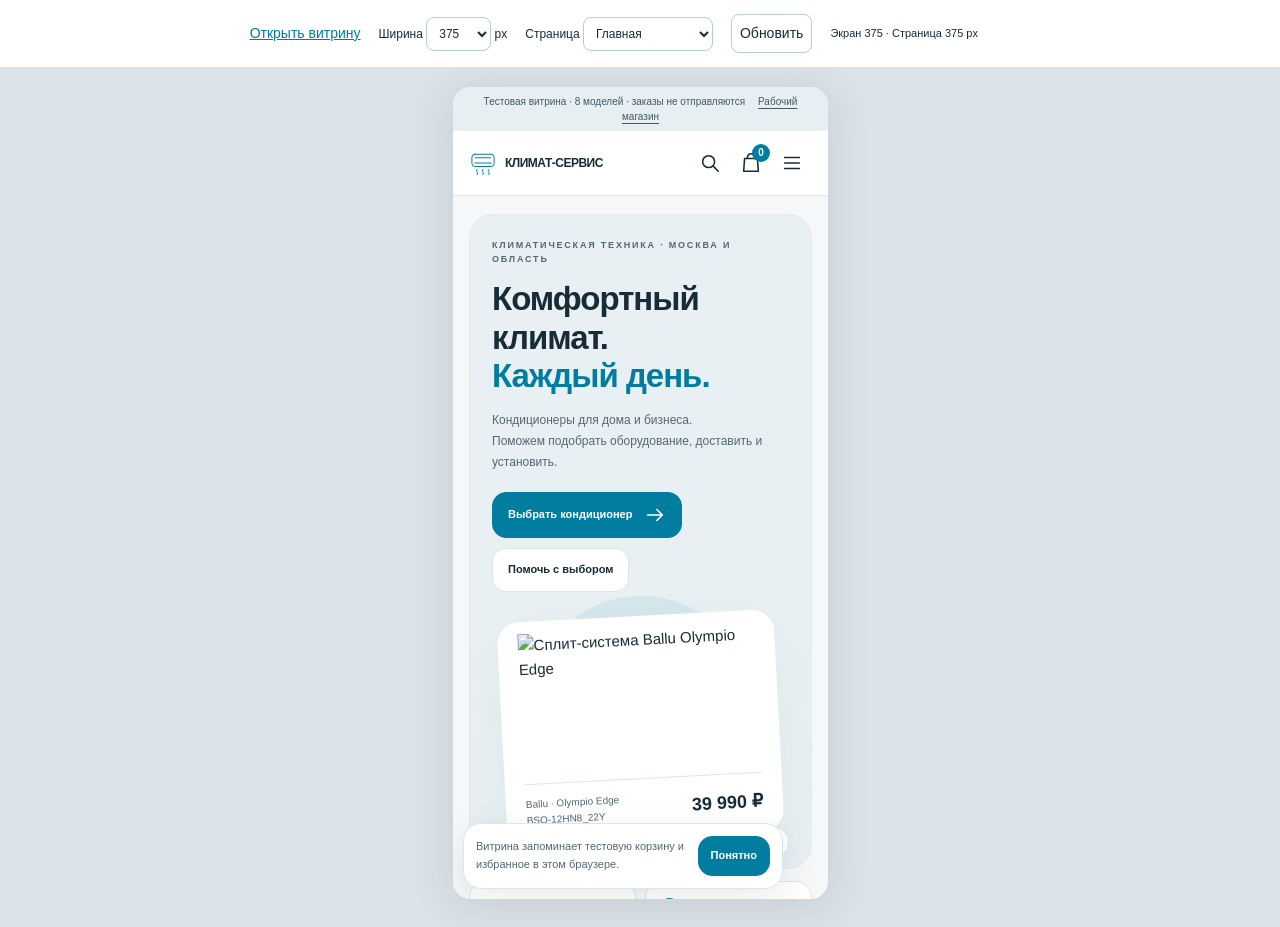
<file: modern-store/responsive.html>
<!doctype html><html lang="ru"><head><meta charset="utf-8"><meta name="viewport" content="width=device-width,initial-scale=1"><meta name="robots" content="noindex,nofollow"><title>Проверка адаптивности — Климат-Сервис</title><style>*{box-sizing:border-box}body{margin:0;background:#dce3e8;color:#182c37;font:14px/1.5 Arial,sans-serif}header{background:white;display:flex;align-items:center;justify-content:center;gap:18px;padding:14px;flex-wrap:wrap}label{font-size:12px}select,button{padding:8px;border:1px solid #b9cbd5;border-radius:8px;background:white;color:#182c37;font:inherit}a{color:#007d9f}#viewport{overflow:auto;padding:20px;display:flex;justify-content:safe center;align-items:flex-start;min-height:860px}iframe{width:375px;height:812px;border:0;border-radius:18px;background:white;box-shadow:0 5px 40px #182c3720;flex-shrink:0}output{font-size:11px;min-width:200px}</style></head><body><header><a href="index.html">Открыть витрину </a><label>Ширина <select id="width"><option>320</option><option selected>375</option><option>390</option><option>480</option><option>768</option><option>1024</option><option>1280</option><option>1440</option><option>1920</option></select> px</label><label>Страница <select id="route"><option value="home">Главная</option><option value="catalog">Каталог</option><option value="product-7715">Карточка товара</option></select></label><button id="reload">Обновить</button><output id="status" aria-live="polite">Загрузка…</output></header><div id="viewport"><iframe id="shop" title="Тестовая витрина" src="index.html#home"></iframe></div><script>const frame=document.getElementById('shop'),width=document.getElementById('width'),route=document.getElementById('route');function report(){try{const d=frame.contentDocument;document.getElementById('status').textContent='Экран '+d.documentElement.clientWidth+' · Страница '+d.documentElement.scrollWidth+' px'}catch(e){document.getElementById('status').textContent='Открыта внешняя страница'}}width.onchange=()=>{frame.style.width=width.value+'px';requestAnimationFrame(()=>requestAnimationFrame(report))};route.onchange=()=>{frame.src='index.html#'+route.value};frame.onload=report;document.getElementById('reload').onclick=()=>frame.contentWindow.location.reload();</script></body></html>
</file>
